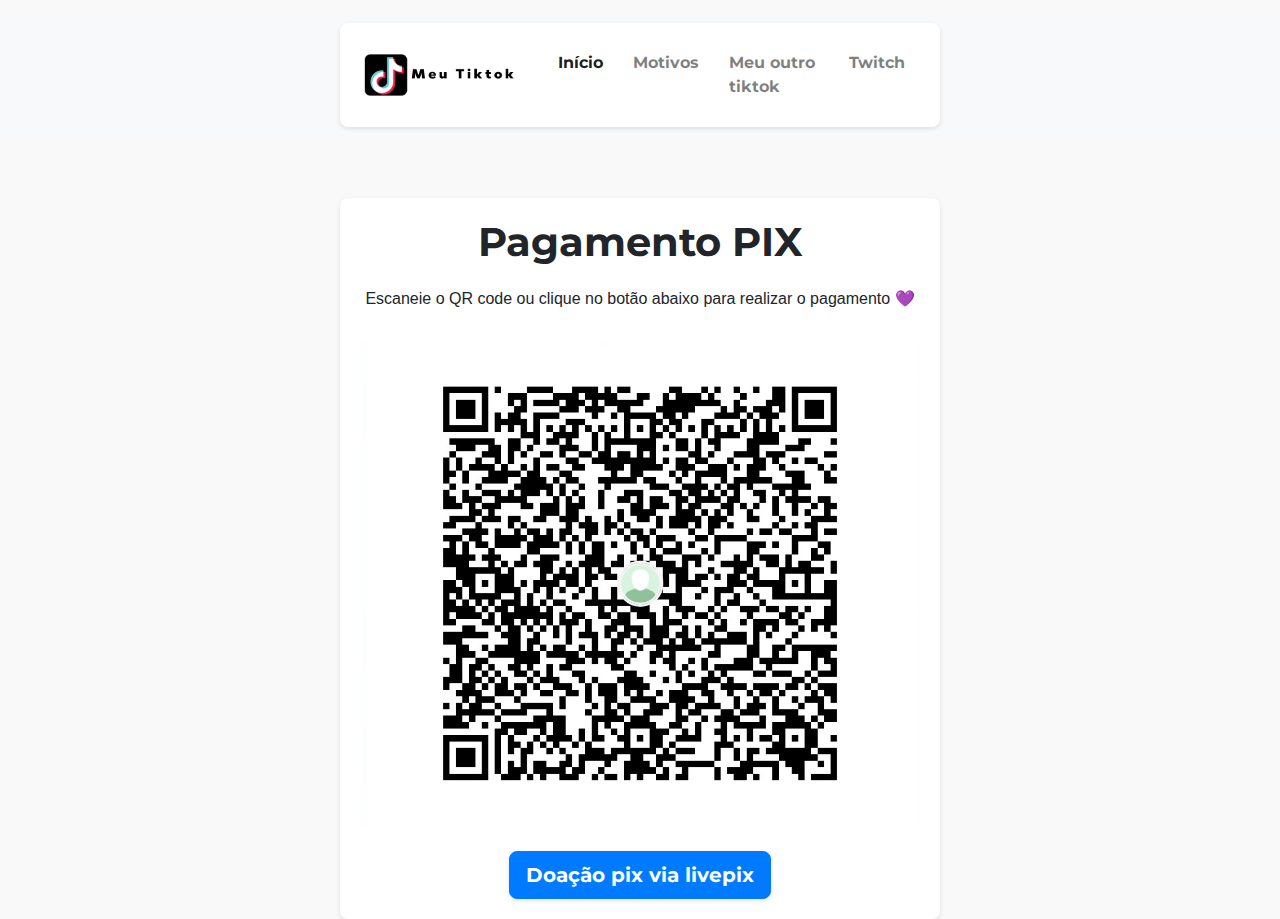
<file: index.html>
<!DOCTYPE html>
<html lang="pt-br">
<head>
  <meta charset="UTF-8">
  <meta name="viewport" content="width=device-width, initial-scale=1.0">
  <title>Ajude meu trabalho</title>
  <link rel="stylesheet" href="https://stackpath.bootstrapcdn.com/bootstrap/4.5.2/css/bootstrap.min.css">
  <link rel="stylesheet" href="assets/css/styles.css">

</head>
<body>
  <header>
    <nav class="navbar navbar-expand-md navbar-light bg-light">
      <div class="container">
        <!-- Logo (opcional, substitua o caminho pela sua imagem) -->
        <a class="navbar-brand" href="https://www.tiktok.com/@naho1sama?_t=8eITTVFMwnV&_r=1">
          <img src="assets/img/meutiktok.png" alt="Logo">
        </a>
        <!-- Links da navegação -->
        <div class="collapse navbar-collapse d-flex flex-column" id="navbarNav">
          <ul class="navbar-nav">
            <li class="nav-item">
              <a class="nav-link active" href="index.html">Início</a>
            </li>
            <li class="nav-item">
                <a class="nav-link" href="motivos.html">Motivos</a>
              </li>
            <li class="nav-item">
              <a class="nav-link" href="https://www.tiktok.com/@cortesdonaho?lang=pt-BR">Meu outro tiktok</a>
            </li>
            <li class="nav-item">
              <a class="nav-link" href="https://www.twitch.tv/nahosama">Twitch</a>
            </li>
            <!-- Adicione mais itens de menu conforme necessário -->
          </ul>
        </div>
      </div>
    </nav>
  </header>
  <div class="container mt-5">
    <h1 class="text-center">Pagamento PIX</h1>
    <p class="text-center font-light">Escaneie o QR code ou clique no botão abaixo para realizar o pagamento 💜</p>
    <div class="text-center mb-4">
      <img src="assets/img/pix.png" alt="QR Code PIX" class="img-fluid">
    </div>
    <div class="text-center">
      <a href="https://livepix.gg/nahosama">      
        <button href="https://livepix.gg/nahosama" id="btn-pix" class="btn btn-primary btn-lg">Doação pix via livepix</button>
      </a>
    </div>
  </div>

  <script src="https://stackpath.bootstrapcdn.com/bootstrap/4.5.2/js/bootstrap.min.js"></script>
</body>
</html>
</file>
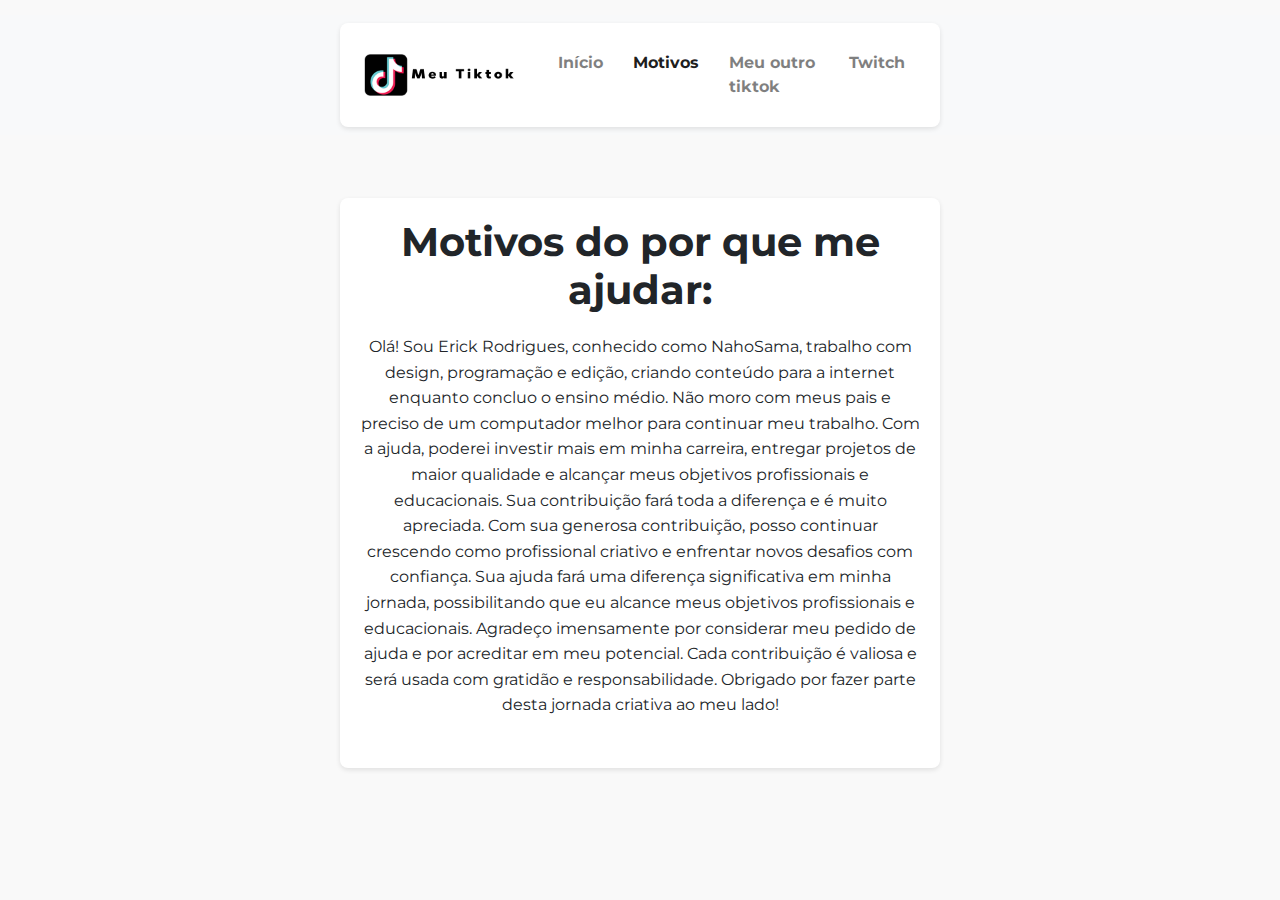
<file: motivos.html>
<!DOCTYPE html>
<html lang="pt-br">
<head>
  <meta charset="UTF-8">
  <meta name="viewport" content="width=device-width, initial-scale=1.0">
  <title>Ajude meu trabalho</title>
  <link rel="stylesheet" href="https://stackpath.bootstrapcdn.com/bootstrap/4.5.2/css/bootstrap.min.css">
  <link rel="stylesheet" href="assets/css/styles.css">
  <link rel="stylesheet" href="https://fonts.googleapis.com/css2?family=Montserrat:wght@400;300&display=swap">

</head>
<body>
   <header>
    <nav class="navbar navbar-expand-md navbar-light bg-light">
      <div class="container">
        <!-- Logo (opcional, substitua o caminho pela sua imagem) -->
        <a class="navbar-brand" href="https://www.tiktok.com/@naho1sama?_t=8eITTVFMwnV&_r=1">
          <img src="assets/img/meutiktok.png" alt="Logo">
        </a>
        <!-- Links da navegação -->
        <div class="collapse navbar-collapse d-flex flex-column" id="navbarNav">
          <ul class="navbar-nav">
            <li class="nav-item">
              <a class="nav-link" href="index.html">Início</a>
            </li>
            <li class="nav-item">
                <a class="nav-link active" href="motivos.html">Motivos</a>
              </li>
            <li class="nav-item">
              <a class="nav-link" href="https://www.tiktok.com/@cortesdonaho?lang=pt-BR">Meu outro tiktok</a>
            </li>
            <li class="nav-item">
              <a class="nav-link" href="https://www.twitch.tv/nahosama">Twitch</a>
            </li>
            <!-- Adicione mais itens de menu conforme necessário -->
          </ul>
        </div>
      </div>
    </nav>
   </header>
      <div class="container mt-5">
        <h1 class="text-center">Motivos do por que me ajudar:</h1>
        <p class="text-center font-light">Olá! Sou Erick Rodrigues, conhecido como NahoSama, trabalho com design, programação e edição, criando conteúdo para a internet enquanto concluo o ensino médio. Não moro com meus pais e preciso de um computador melhor para continuar meu trabalho. Com a ajuda, poderei investir mais em minha carreira, entregar projetos de maior qualidade e alcançar meus objetivos profissionais e educacionais. Sua contribuição fará toda a diferença e é muito apreciada. Com sua generosa contribuição, posso continuar crescendo como profissional criativo e enfrentar novos desafios com confiança. Sua ajuda fará uma diferença significativa em minha jornada, possibilitando que eu alcance meus objetivos profissionais e educacionais. Agradeço imensamente por considerar meu pedido de ajuda e por acreditar em meu potencial. Cada contribuição é valiosa e será usada com gratidão e responsabilidade. Obrigado por fazer parte desta jornada criativa ao meu lado!</p>
      </div>
    

  <script src="https://stackpath.bootstrapcdn.com/bootstrap/4.5.2/js/bootstrap.min.js"></script>
</body>
</html>
</file>
<file: assets/css/styles.css>
@font-face {
  font-family: MontserratBold;
  src: url('/assets/fonts/Montserrat-Bold.ttf') format('opentype');
}

@font-face {
  font-family: MontserratRegular;
  src: url('/assets/fonts/Montserrat-Regular.ttf') format('opentype');
}

body {
  font-family: 'MontserratBold', sans-serif;
  font-weight: 700;
  background-color: #f9f9f9;
}

.container {
  max-width: 600px;
  margin: 0 auto;
  padding: 20px;
  background-color: #fff;
  box-shadow: 0 2px 5px rgba(0, 0, 0, 0.1);
  border-radius: 8px;
}

h1 {
  margin-bottom: 20px;
}
.font-light {
  font-family: 'Montserrat', sans-serif;
  font-weight: 400;
  font-size: 16px;
  line-height: 1.6;
}
p {
  margin-bottom: 30px;
}
header {
  background-color: #f9f9f9;
  padding: 15px 0;
}

.navbar-brand img {
  height: 50px; /* Altura da imagem do logo */
}

.navbar-nav .nav-item .nav-link {
  padding: 8px 15px;
}
/* Ajustar o layout para dispositivos móveis */
@media (max-width: 767px) {
  .navbar-collapse {
    background-color: #fff;
  }
}
#btn-pix {
  box-shadow: 0 2px 5px rgba(0, 0, 0, 0.1);
  border-radius: 8px;
}
</file>
